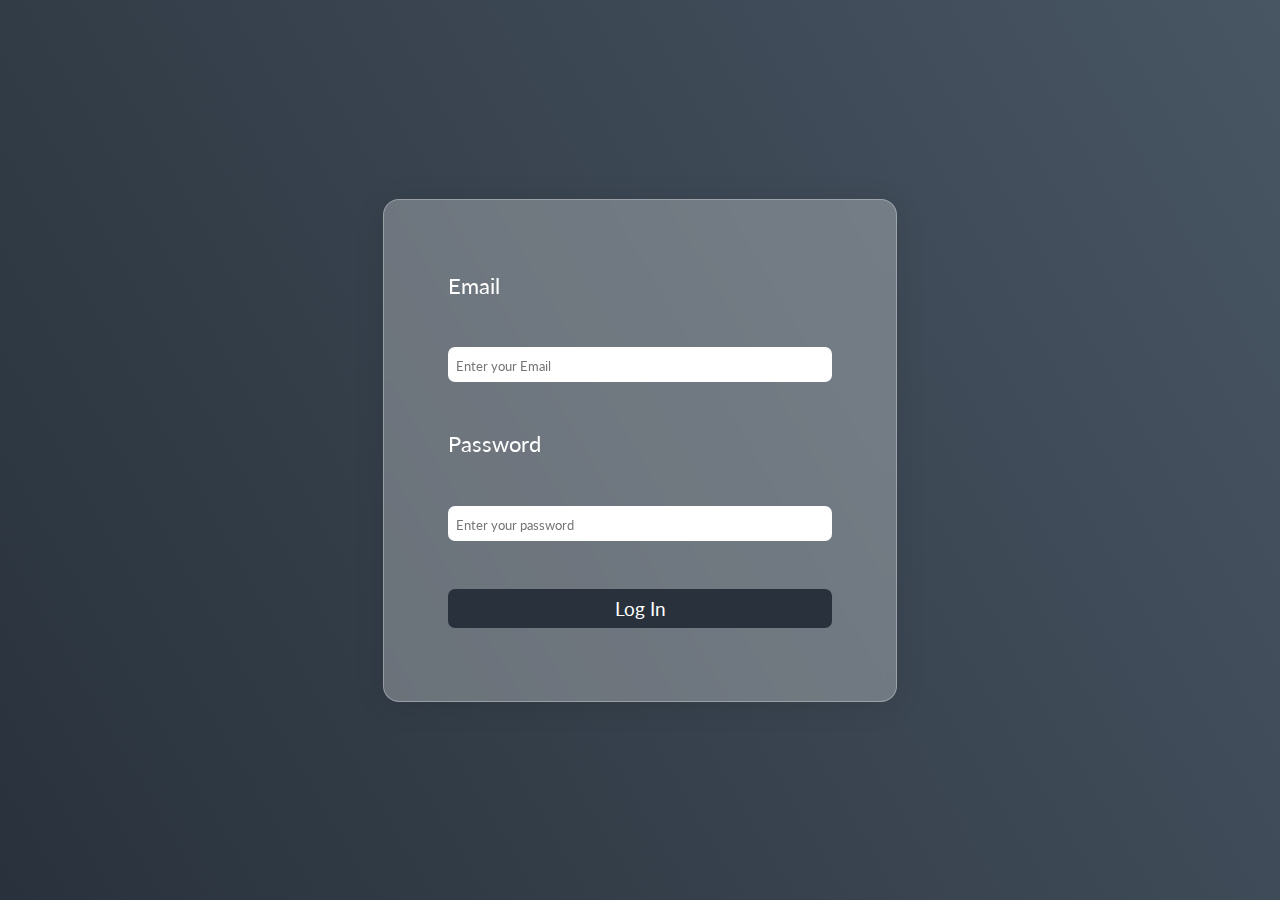
<file: index.html>
<!DOCTYPE html>
<html lang="en">
<head>
    <meta charset="UTF-8">
    <meta name="viewport" content="width=device-width, initial-scale=1.0">
    <title>Shop</title>
    <link rel="stylesheet" href="./css/styles.css">
</head>
<body>
    <div class="log-in-container">
        <h3 id="welcome"></h3>
        <form action="/" id="form">
            <label for="email">Email</label>
            <div class="email-container">
                
                <input type="text"for="email" id="email" placeholder="Enter your Email">
            </div>
            <label for="password" class="pass-label">Password</label>
            <div class="password-container ">
                
                <input type="text" id="password" placeholder="Enter your password">
            </div>
            <button class="log-in-button"type="submit" >Log In</button>
        </form>
    </div>
    <script src="./js/script.js"></script>
</body>
</html>
</file>
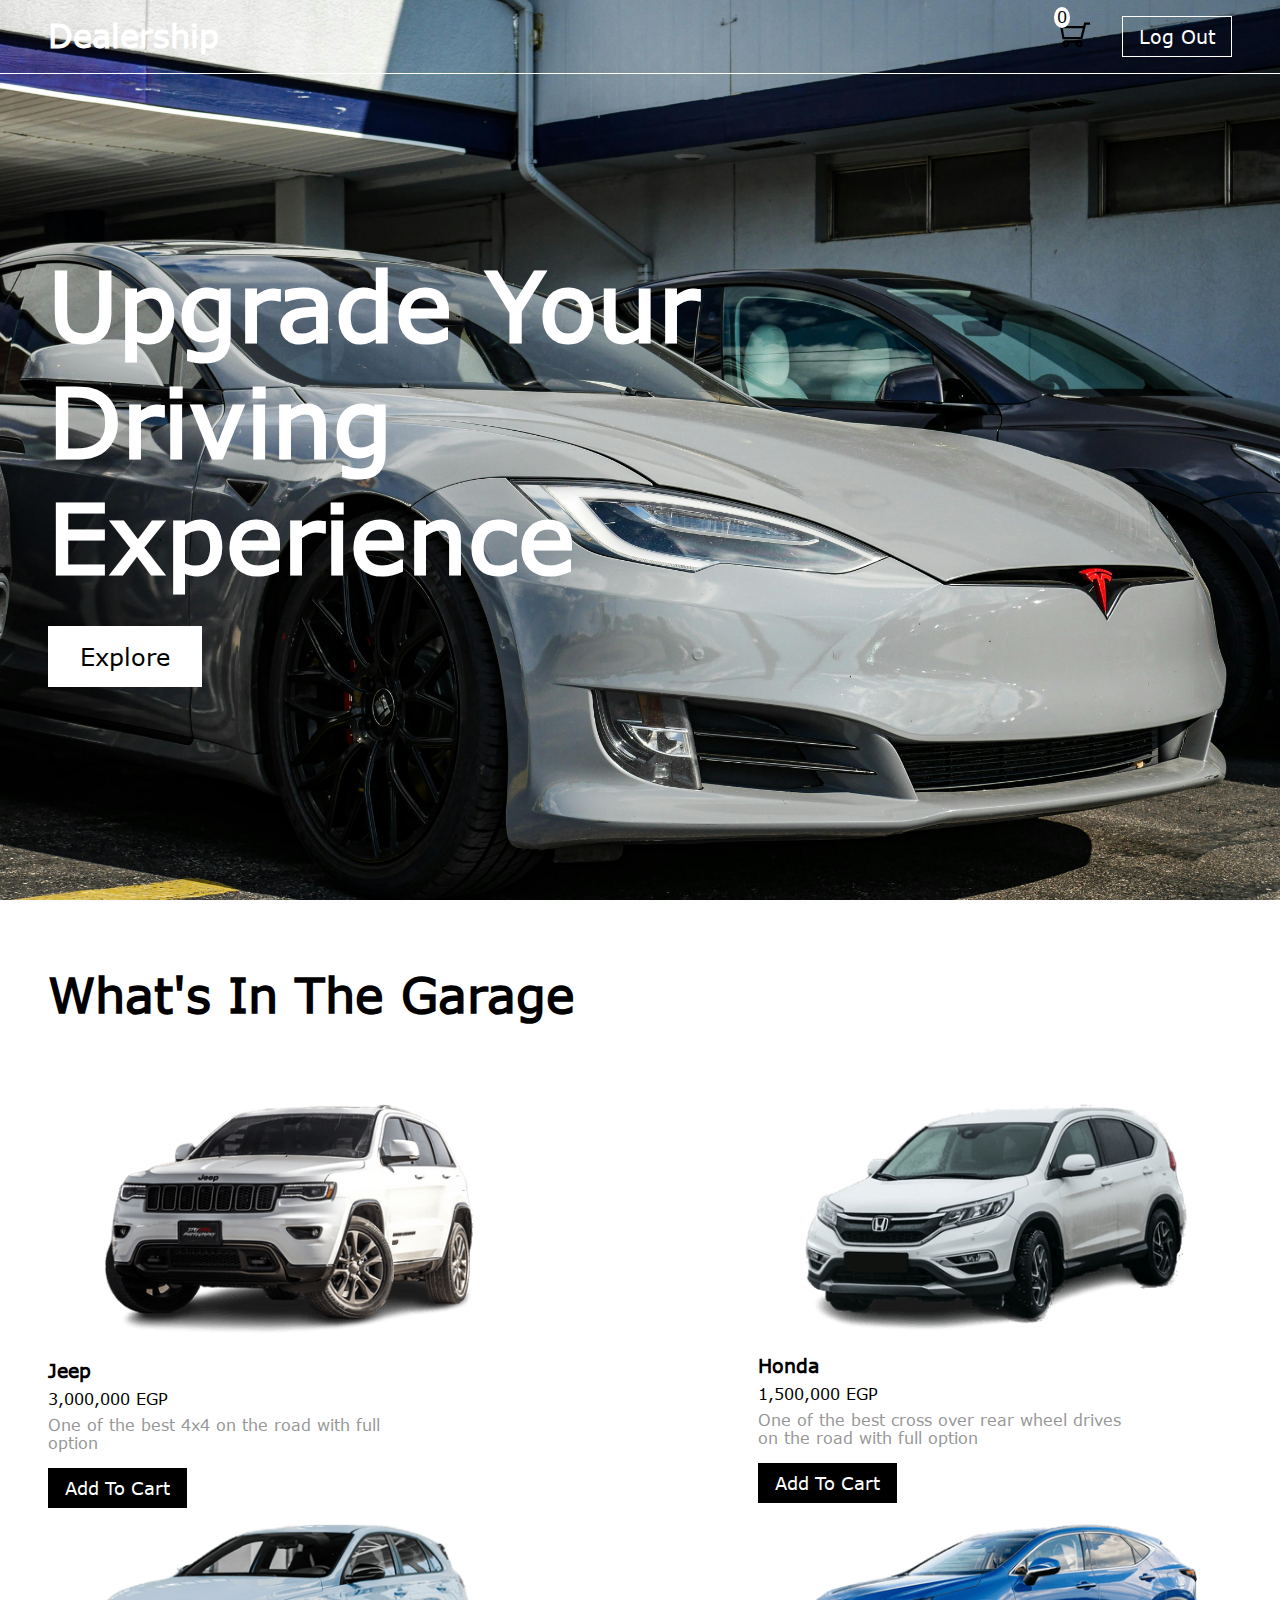
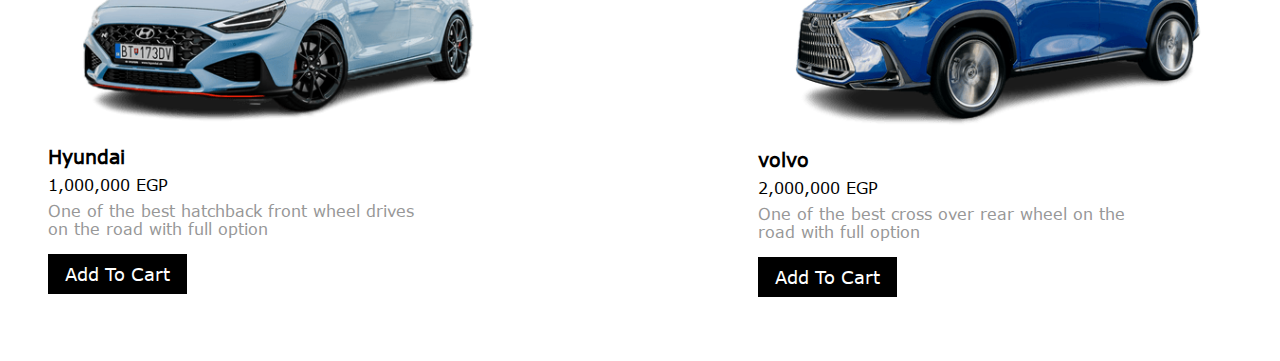
<file: home/index.html>
<!DOCTYPE html>
<html lang="en">
<head>
    <meta charset="UTF-8">
    <meta name="viewport" content="width=device-width, initial-scale=1.0">
    <link rel="stylesheet" href="./css/styles.css">
    <title>Dealership</title>
</head>
<body>
    <header>
        <nav>
            <h1>
                Dealership
            </h1>
            <div>
                <div class="cart-container" id="cart-container">
                    <div class="cart-number-container"><p id="cart-number">0</p></div>
                    <img src="./assets/cart.svg" alt="cart" class="cart" id="cart">
                    <div class="cart-pop-up" id="cart-pop-up">
                        <div class="cart-items-list" id="cart-items-list">
                        </div>
                        <p>Checkout : <span id="total">0</span>EGP</p>
                    </div>
                </div>
                <button>Log Out</button>
            </div>
        </nav>
    </header>
    <main>
        <div class="hero">
            <img src="./assets/pexels-hrk-gallery-245057798-28576665.jpg" alt="hero" class="hero-image">
            <h1>
                Upgrade Your Driving Experience
            </h1>
            <button>Explore</button>
        </div>


        <div class="shop">
            <h1>
                What's In The Garage
            </h1>
            <div class="grid-container">

                <div class="grid-item">
                    <img src="./assets/ampera-axia.png" alt="error">
                    <div>
                        <h3>Jeep</h3>
                        <p>3,000,000 EGP</p>
                        <p class="desc">One of the best 4x4 on the road with full option</p>
                    </div>
                    <button onclick="addToCart1('Jeep',3000000,'./assets/ampera-axia.png',1)">Add To Cart</button>
                </div>

                <div class="grid-item">
                    <img src="./assets/arciton-aurora.png" alt="error">
                    <div>
                        <h3>Honda</h3>
                        <p>1,500,000 EGP</p>
                        <p class="desc">One of the best cross over rear wheel drives on the road with full option</p>
                    </div>
                    <button onclick="addToCart1('Honda',1500000,'./assets/arciton-aurora.png',2)">Add To Cart</button>

                </div>

                <div class="grid-item">
                    <img src="./assets/nexaro-cg6.png" alt="error">
                    <div>
                        <h3>Hyundai</h3>
                        <p>1,000,000 EGP</p>
                        <p class="desc">One of the best hatchback front wheel drives on the road with full option</p>
                    </div>
                    <button onclick="addToCart1('Hyundai',1000000,'./assets/nexaro-cg6.png',3)">Add To Cart</button>

                </div>

                <div class="grid-item">
                    <img src="./assets/volvo.png" alt="error">
                    <div>
                        <h3>volvo</h3>
                        <p>2,000,000 EGP</p>
                        <p class="desc">One of the best cross over rear wheel on the road with full option</p>
                    </div>
                    <button onclick="addToCart1('Volvo',2000000,'./assets/volvo.png',4)">Add To Cart</button>

                </div>
            </div>
        </div>
    </main>


    <script src="./js/script.js"></script>
</body>
</html>
</file>
<file: css/styles.css>
@import url('https://fonts.googleapis.com/css2?family=Lato:ital,wght@0,100;0,300;0,400;0,700;0,900;1,100;1,300;1,400;1,700;1,900&display=swap');
*{
    padding: 0;
    margin: 0;
    color: white;
    font-family: "Lato", sans-serif;
}
.log-in-container{
    background-image: linear-gradient(60deg, #29323c 0%, #485563 100%);
    height: 100vh;
    display: flex;
    justify-content: center;
    align-items: center;
}
form{
    background: rgba(255, 255, 255, 0.28);
    border-radius: 16px;
    box-shadow: 0 4px 30px rgba(0, 0, 0, 0.1);
    backdrop-filter: blur(5px);
    -webkit-backdrop-filter: blur(5px);
    border: 1px solid rgba(255, 255, 255, 0.3);
    padding: 3rem 4rem;
    width: 30%;
    display: flex;
    flex-direction: column;
    justify-content: space-around;
    height: 45vh;
}
.error{
    border: 2px solid  #ff3860;
}
.success{
    border : 2px solid green;
}
form label{
    font-size: 1.4rem;
}
.email-container,.password-container{
    background-color: white;
    padding: 0.5rem 2rem 0.5rem 0.5rem;
    border-radius: 7px;
}
.email-container input,.password-container input{
    width: 100%;
    border: none;
    color: black;
}
.email-container input:focus , .password-container input:focus{
    outline: none;
}
.log-in-button{
    color: white;
    background-color: #29323c;
    border-radius: 7px;
    border: none;
    padding: 0.5rem 1rem;
    font-size: 1.2rem;
}
.log-in-button:hover {
    background-color: white;
    color: #29323c;
    transition: all ease-in-out 200ms;
    cursor: pointer;
}
</file>
<file: home/css/styles.css>
@font-face{
    font-family: "main";
    src: url("../assets/verdana.ttf");
}
*{
    padding: 0;
    margin: 0;
    font-family: "main";
}
header{
    width: 100%;
}
nav{
    position: absolute;
    top:0;
    left: 0;
    display: flex;
    justify-content: space-between;
    padding: 1rem 3rem;
    box-sizing: border-box;
    width: 100%;
    border-bottom: solid 1px white;
    z-index: 100;
}
nav h1{
    color: white;
}
nav > div{
    display: flex;
    align-items: center;
}
.cart{
    width: 30px;
    height: 30px;
    margin-right: 2rem;
}
.cart-container{
    position: relative;
}
.cart-number-container{
    position: absolute;
    top:-40%;
    left: -10%;
    background-color: white;
    border-radius: 50%;
    padding: 0.1rem 0.2rem;
}
.cart-pop-up{
    position:absolute;
    width: 30vw;
    top:100%;
    left:-100%;
    background-color: white;
    border-radius: 7px;
    padding: 1rem 1rem;
    box-sizing: border-box;
    display: none;

}
.show{
    position:absolute;
    top:100%;
    left:-600%;
    background-color: white;
    border-radius: 7px;
    padding: 1rem 1rem;
    box-sizing: border-box;
    display: block;

}

.cart-items-list{
    display: flex;
    flex-direction: column;
    justify-content: flex-start;
}
.cart-item{
    display: flex;
    margin-top: 1rem;
    border-bottom: solid 1px black;
}
.image-and-info-container{
    display: flex;
    align-items: center;
    justify-content: flex-start;
}
.image-and-info-container img{
    width: 40%;
    
}
.cart-inc-dec-container{
    display: flex;
    align-items: center;
}
.cart-inc-dec-container button{
    margin: 0 0.3rem;
    background-color: black;
    border: none;
    color:white;
    padding: 0.5rem 0.5rem;
    border-radius: 7px;
}
nav > div > button{
    border: solid 1px white;
    background-color: transparent;
    color: white;
    font-size: 1.2rem;
    padding: 0.5rem 1rem;



}
nav > div > button:hover{
    background-color: white;
    color: black;
    cursor: pointer;
    transition: all ease-in-out 200ms;
}
.hero-image{
    position: absolute;
    top:0;
    left: 0;
    width: 100%;
    height: 100vh;
    z-index: -1;
    object-fit: cover;
}
.hero{

    display: flex;
    flex-direction: column;
    height: 100vh;
    justify-content: center;
    align-items: flex-start;
    padding-left: 3rem;
}
.hero h1{
    color: white;
    font-size: 6rem;
    width: 60%;
    margin-top: 2rem;
}
.hero > button{
    background-color: white;
    padding: 1rem 2rem;
    font-size: 1.5rem;
    margin-top: 2rem;
    border:none
}
.hero > button:hover{
    background-color:transparent;
    transition: all ease-in-out 200ms;
    color: white;
    cursor: pointer;
    border: solid 1px white;

}


.shop{
    padding: 4rem 3rem;
    box-sizing: border-box;
}
.shop > h1{
    font-size: 3rem;
}
.grid-container{
    display: grid;
    grid-template-columns: 40% 40%;
    justify-content: space-between;
    column-gap: 3rem;
    
    margin-top: 4rem;
}
.grid-item img{
    width: 100%;
}
.grid-item > div{
    width: 80%;
}
.grid-item > div > *{
    margin-top: 0.5rem;
}
.desc{
    color: #979797;
}
.grid-item button{
    padding: 0.5rem 1rem;
    color: white;
    background-color: black;
    border: none;
    border:solid 1px black;
    font-size: 1.1rem;
    margin-top: 1rem;

}
.grid-item button:hover{
    background-color: transparent;
    color: black;
    border:solid 1px black;
    transition: all ease-in-out 200ms;
}
@media screen and (max-width: 768px){

header{
    width: 100%;
}
nav{
    position: absolute;
    top:0;
    left: 0;
    display: flex;
    justify-content: space-between;
    padding: 0.5rem 1rem;
    box-sizing: border-box;
    width: 100%;
    border-bottom: solid 1px black;
    z-index: 100;
}
nav h1{
    color: black;
}
nav > div{
    display: flex;
    align-items: center;
}
.cart{
    width: 30px;
    height: 30px;
    margin-right: 2rem;
}
.cart-container{
    position: relative;
}
.cart-number-container{
    position: absolute;
    top:-40%;
    left: -10%;
    background-color: white;
    border-radius: 50%;
    padding: 0.1rem 0.2rem;
}

.show{
    position:fixed;
    top:0%;
    left:0%;
    height: 100vh;
    width: 100%;


}

    .hero{
        padding-left: 1rem;
    }
    .hero h1{
        color: white;
        font-size: 4rem;
        width: 50%;
        margin-top: 2rem;
    }

    .grid-container{
        display: grid;
        grid-template-columns: 100%;
        justify-content: space-between;
        column-gap: 3rem;
        margin-top: 4rem;
    }
}
</file>
